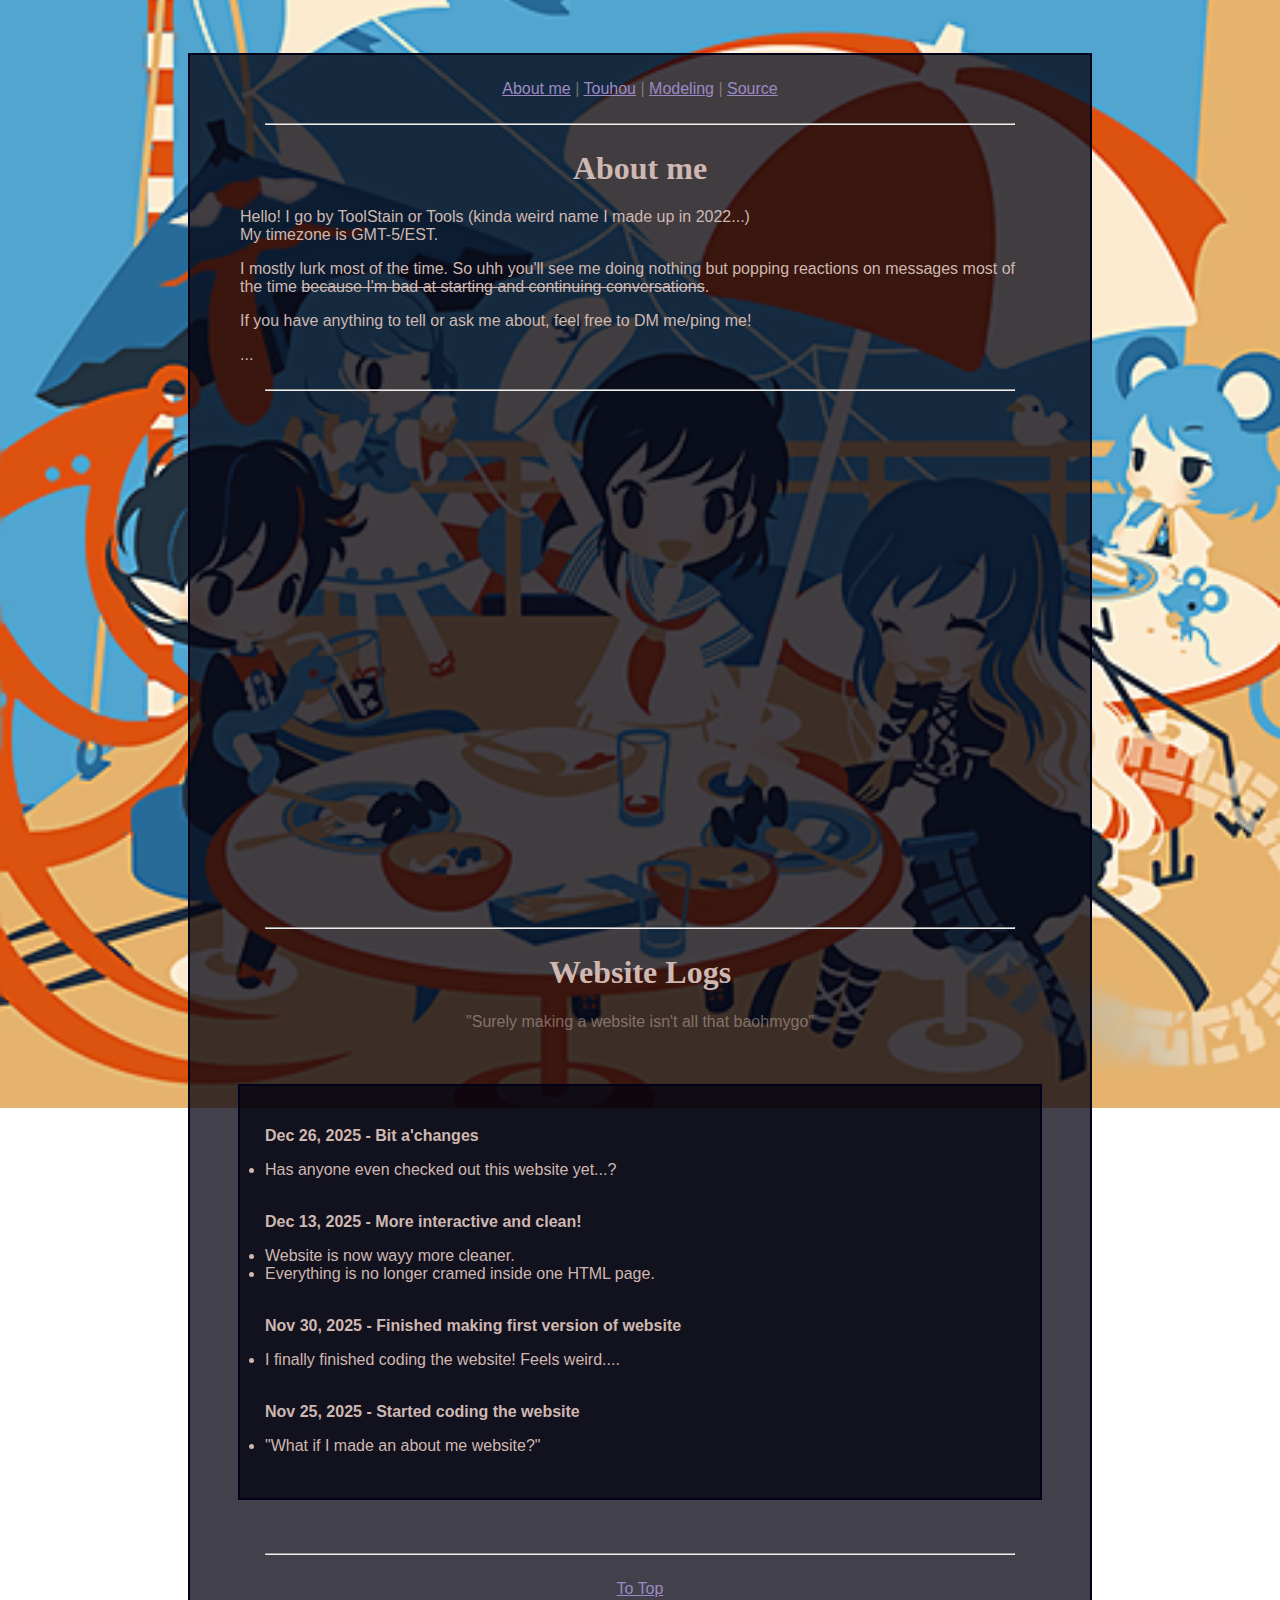
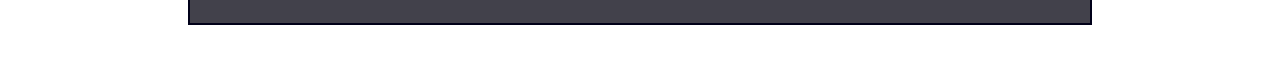
<file: index.html>
<!DOCTYPE html>
<html>
    <head>
        <title>Hello World!</title>
        <link rel="icon" type="image/x-icon" href="assets/icon.ico">
        <link rel="stylesheet" href="style.css">
        </style>
    </head>

    <body>
        <p id="top"> </p>
        <div class="panelVisual">
            <div class="panelText">
                <footer><a href="https://toolstain.github.io">About me</a> | <a href="fish/touhou.html">Touhou</a> | <a href="fish/modeling.html">Modeling</a> | <a href="https://github.com/ToolStain/about-me-html-test">Source</a></footer>
                <hr>
                
                <h1>About me</h1>
                <p>Hello! I go by ToolStain or Tools (kinda weird name I made up in 2022...)<br>My timezone is GMT-5/EST.</p>
                <p>I mostly lurk most of the time. So uhh you'll see me doing nothing but popping reactions on messages most of the time <s>because I'm bad at starting and continuing conversations</s>.</p>
                <p>If you have anything to tell or ask me about, feel free to DM me/ping me!</p>
                <p>...</p>
                <hr>

		        <br><br><br><br><br><br><br><br><br><br><br><br><br><br><br><br><br><br><br><br><br><br><br><br><br><br><br>
                <hr>
                <h1>Website Logs</h1>
                <footer>"Surely making a website isn't all that baohmygo"</footer>

                <div class="panelVisual">
                    <div class="panelText">
                        <p><b>Dec 26, 2025 - Bit a'changes</b></p>
                        <li>Has anyone even checked out this website yet...?</li><br>

                        <p><b>Dec 13, 2025 - More interactive and clean!</b></p>
                        <li>Website is now wayy more cleaner.</li>
                        <li>Everything is no longer cramed inside one HTML page.</li><br>

                        <p><b>Nov 30, 2025 - Finished making first version of website</b></p>
                        <li>I finally finished coding the website! Feels weird....</li><br>

                        <p><b>Nov 25, 2025 - Started coding the website</b></p>
                        <li>"What if I made an about me website?"</li><br>
                    </div>
                </div>
                
                

		<hr>
                <footer><a href="#top">To Top</a></footer>
            </div>
        </div>

        <script>document.body.style.background="url('assets/bg1.png') left no-repeat fixed";document.body.style.backgroundSize="cover"</script>
    </body>

</html>
</file>
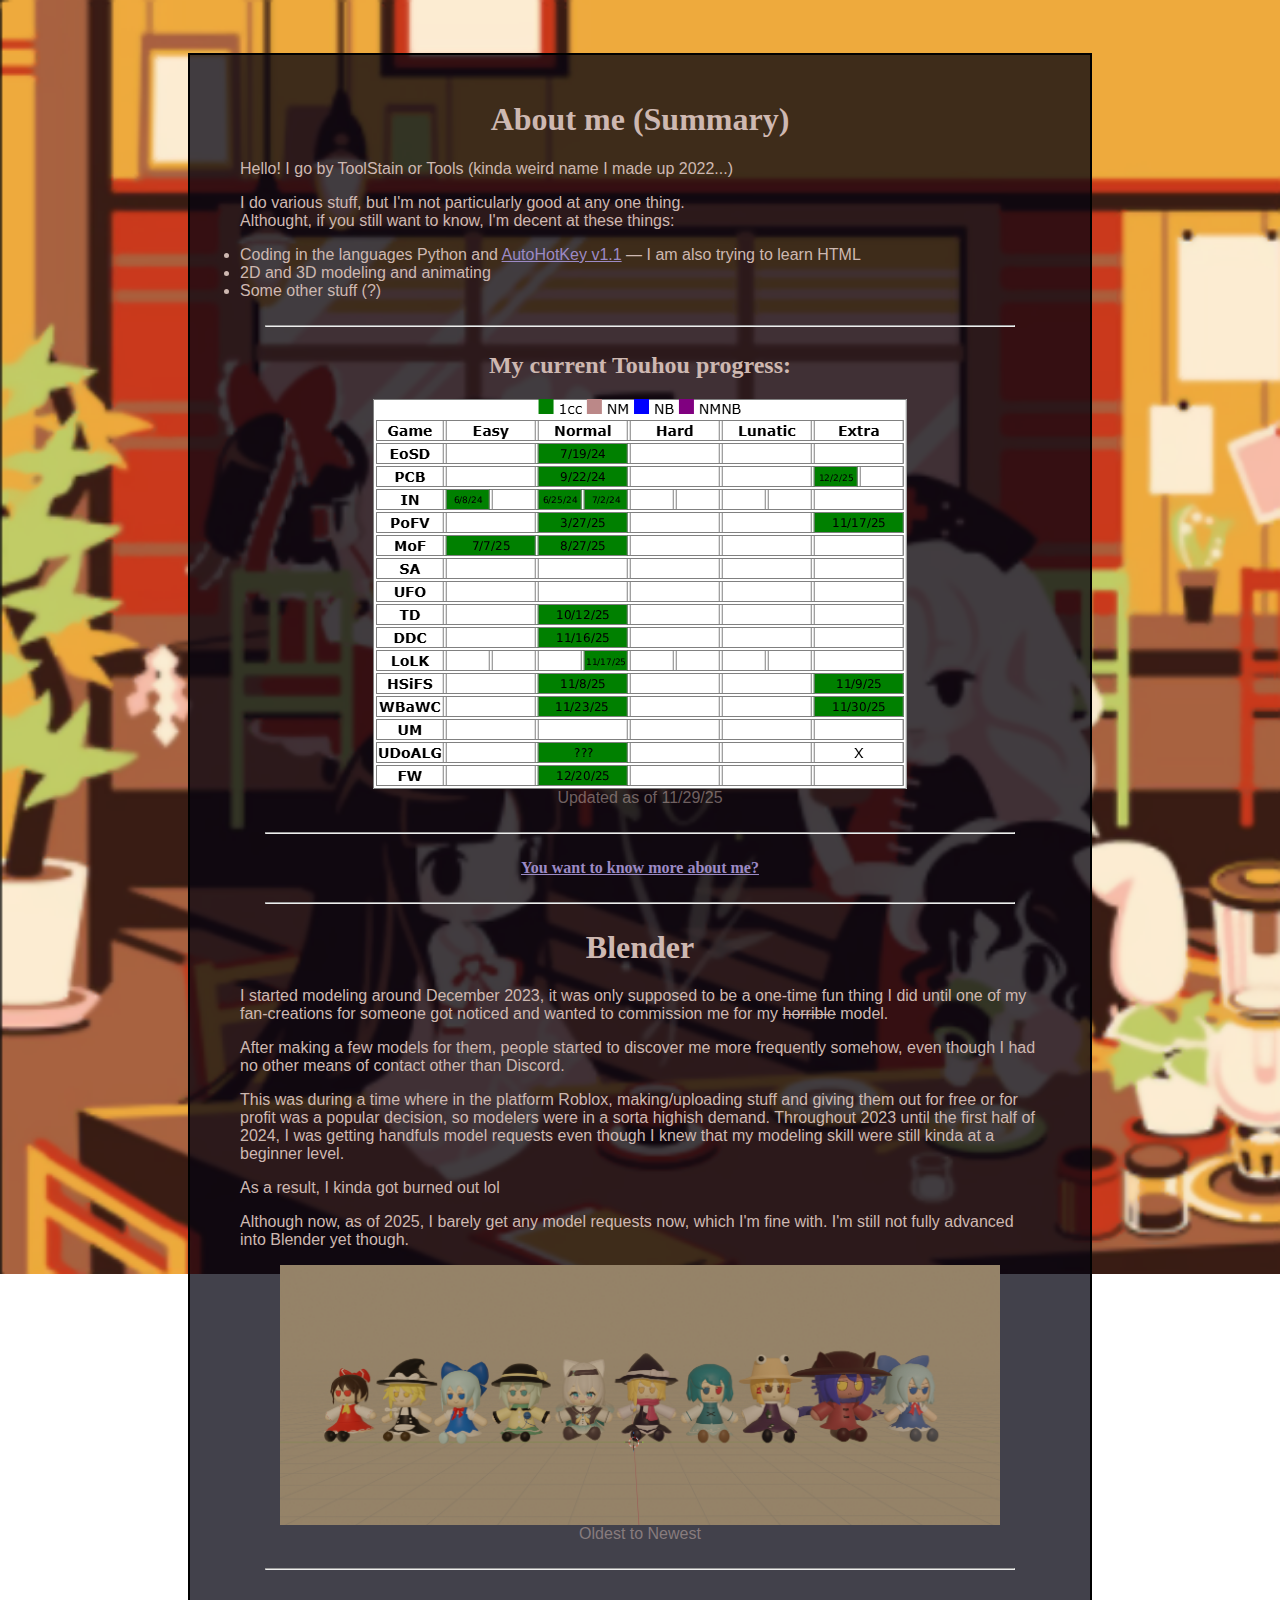
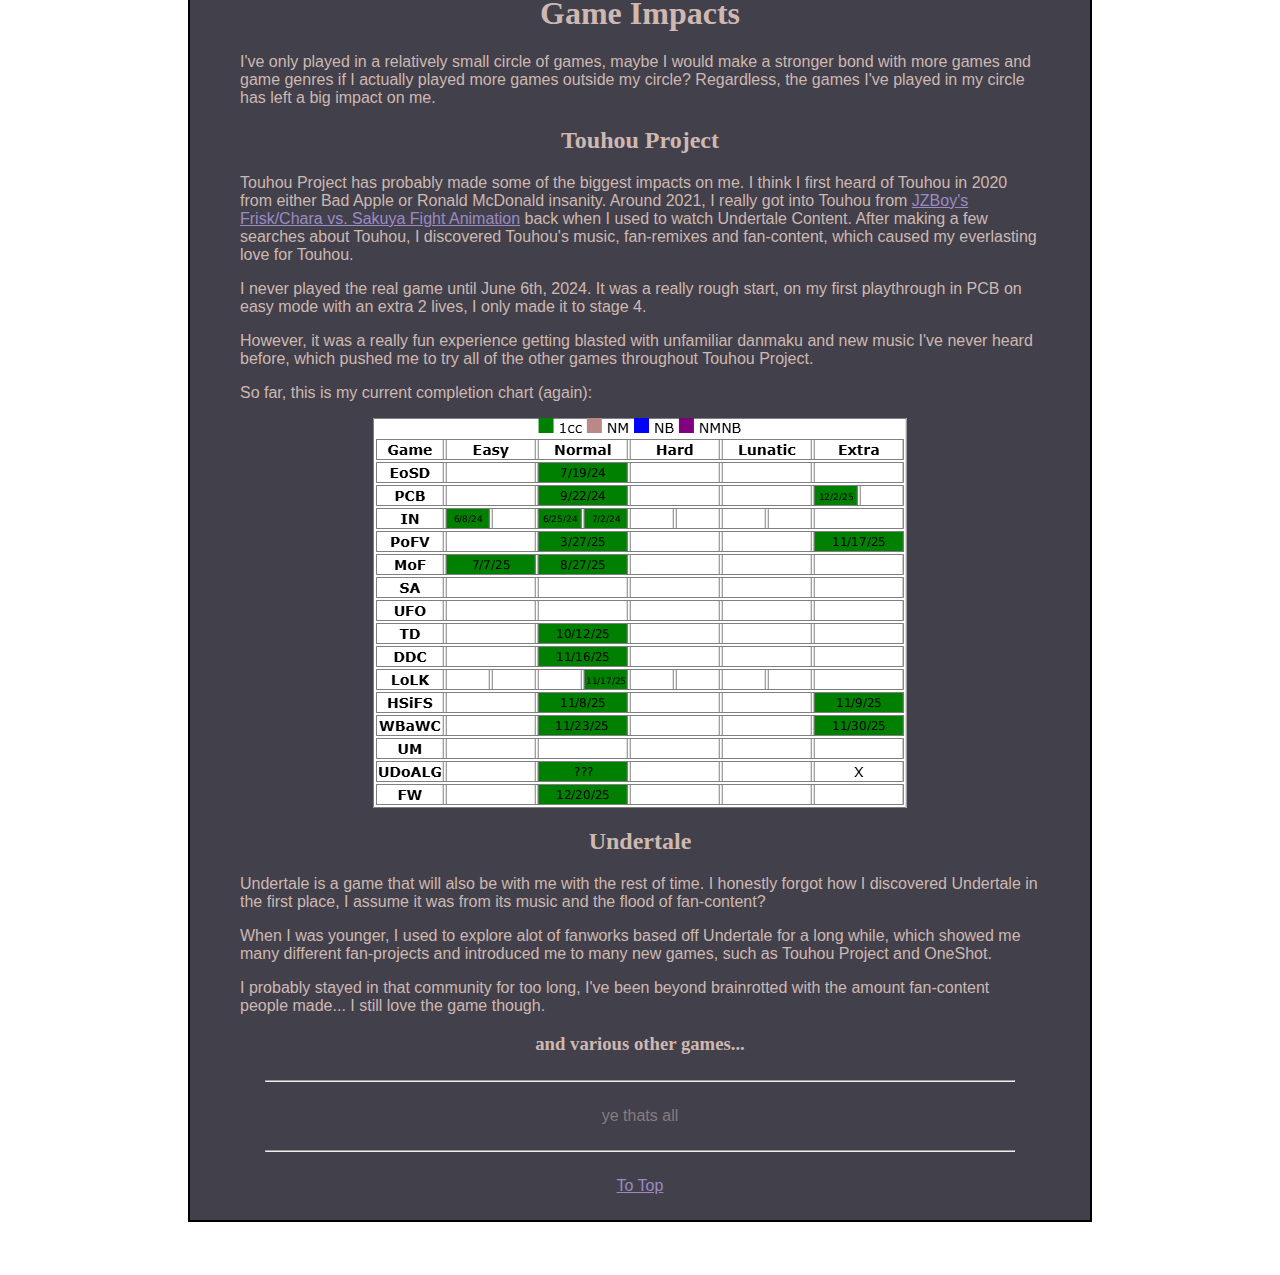
<file: page.html>
<!DOCTYPE html>
<html>
    <head>
        <title>Hello World!</title>
        <link rel="icon" tpye="image/x-icon" href="assets/icon.ico">
        <style>
            .panelVisual {
                max-width: 900px;
                margin: 55px auto;
                background: rgba(3, 2, 15, 0.75);
                outline: 2px solid black
            }
            .panelText {
                max-width: 800px;
                margin: 55px auto;
                background: rgba(3, 2, 15, 0);
                padding: 25px;
            }
            h1, h2, h3, h4, h5, h6 {
                text-align: center;
                color: rgb(206, 184, 177);
            }
            footer{
                text-align: center;
                color: rgba(206, 184, 177, 0.5);
                font-family: Arial, Helvetica, sans-serif;
            }
            p {
                color: rgb(206, 184, 177);
                font-family: Arial, Helvetica, sans-serif;
            }
            li {
                color: rgb(206, 184, 177);
                font-family: Arial, Helvetica, sans-serif;
            }
            a:link, a:visited {
                color: rgb(156, 138, 197);
            }
            img {
                display: block;
                margin-left: auto;
                margin-right: auto;
            }
            hr {
                margin: 25px;
            }
            
        </style>
    </head>
    
    <body>
        <div class="panelVisual">
            <div class="panelText">
                <h1 id="top">About me (Summary)</h1>
                <p>Hello! I go by ToolStain or Tools (kinda weird name I made up 2022...)</p>
                <p>I do various stuff, but I'm not particularly good at any one thing.
                    <br>Althought, if you still want to know, I'm decent at these things:
                </p>
                <li>Coding in the languages Python and <a href="https://www.autohotkey.com/docs/v1/">AutoHotKey v1.1</a> — I am also trying to learn HTML</li>
                <li>2D and 3D modeling and animating</li>
                <li>Some other stuff (?)</li>

                <hr>
                <h2>My current Touhou progress:</h2>
                <img src="assets/thChart.png">
                <footer>Updated as of 11/29/25</footer>
                <hr>
                <h4 id="moreme"><a href="#moreme">You want to know more about me?</a></h4>
                <hr>

                
                <h1>Blender</h1>
                <p>I started modeling around December 2023, it was only supposed to be a one-time fun thing I did until one of my fan-creations for someone got noticed and wanted to commission me for my <s>horrible</s> model.</p>
                <p>After making a few models for them, people started to discover me more frequently somehow, even though I had no other means of contact other than Discord.</p>
                <p>This was during a time where in the platform Roblox, making/uploading stuff and giving them out for free or for profit was a popular decision, so modelers were in a sorta highish demand. Throughout 2023 until the first half of 2024, I was getting handfuls model requests
                    even though I knew that my modeling skill were still kinda at a beginner level.</p>
                <p>As a result, I kinda got burned out lol</p>
                <p>Although now, as of 2025, I barely get any model requests now, which I'm fine with. I'm still not fully advanced into Blender yet though.</p>
                <img src="assets/fumo.png" width="90%">
                <footer>Oldest to Newest</footer>
                <hr>

                <h1>Game Impacts</h1>
                <p>I've only played in a relatively small circle of games, maybe I would make a stronger bond with more games and game genres if I actually played more games outside my circle?
                    Regardless, the games I've played in my circle has left a big impact on me.
                </p>

                <h2>Touhou Project</h2>
                <p>Touhou Project has probably made some of the biggest impacts on me. I think I first heard of Touhou in 2020 from either Bad Apple or Ronald McDonald insanity. Around 2021, I really got into Touhou from <a href="https://www.youtube.com/watch?v=HTKCtyD8kBY">JZBoy's Frisk/Chara vs. Sakuya Fight Animation<a>
                    back when I used to watch Undertale Content. After making a few searches about Touhou, I discovered Touhou's music, fan-remixes and fan-content, which caused my everlasting love for Touhou.</p>
                <p>I never played the real game until June 6th, 2024. It was a really rough start, on my first playthrough in PCB on easy mode with an extra 2 lives, I only made it to stage 4.</p>
                <p>However, it was a really fun experience getting blasted with unfamiliar danmaku and new music I've never heard before, which pushed me to try all of the other games throughout Touhou Project.</p>
                <p>So far, this is my current completion chart (again): </p> 
                <img src="assets/thChart.png">

                <h2>Undertale</h2>
                <p>Undertale is a game that will also be with me with the rest of time. I honestly forgot how I discovered Undertale in the first place, I assume it was from its music and the flood of fan-content?</p>
                <p>When I was younger, I used to explore alot of fanworks based off Undertale for a long while, which showed me many different fan-projects and introduced me to many new games, such as Touhou Project and OneShot.</p>
                <p>I probably stayed in that community for too long, I've been beyond brainrotted with the amount fan-content people made... I still love the game though.</p>

                <h3>and various other games...</h3>

                <hr>

                <footer>ye thats all</footer>

		<hr>


                <footer><a href="#top">To Top</a></footer>
            </div>
        </div>

        <script>document.body.style.background="url('assets/bg.png') top no-repeat fixed";document.body.style.backgroundSize="cover"</script>
    </body>
</html>
</file>
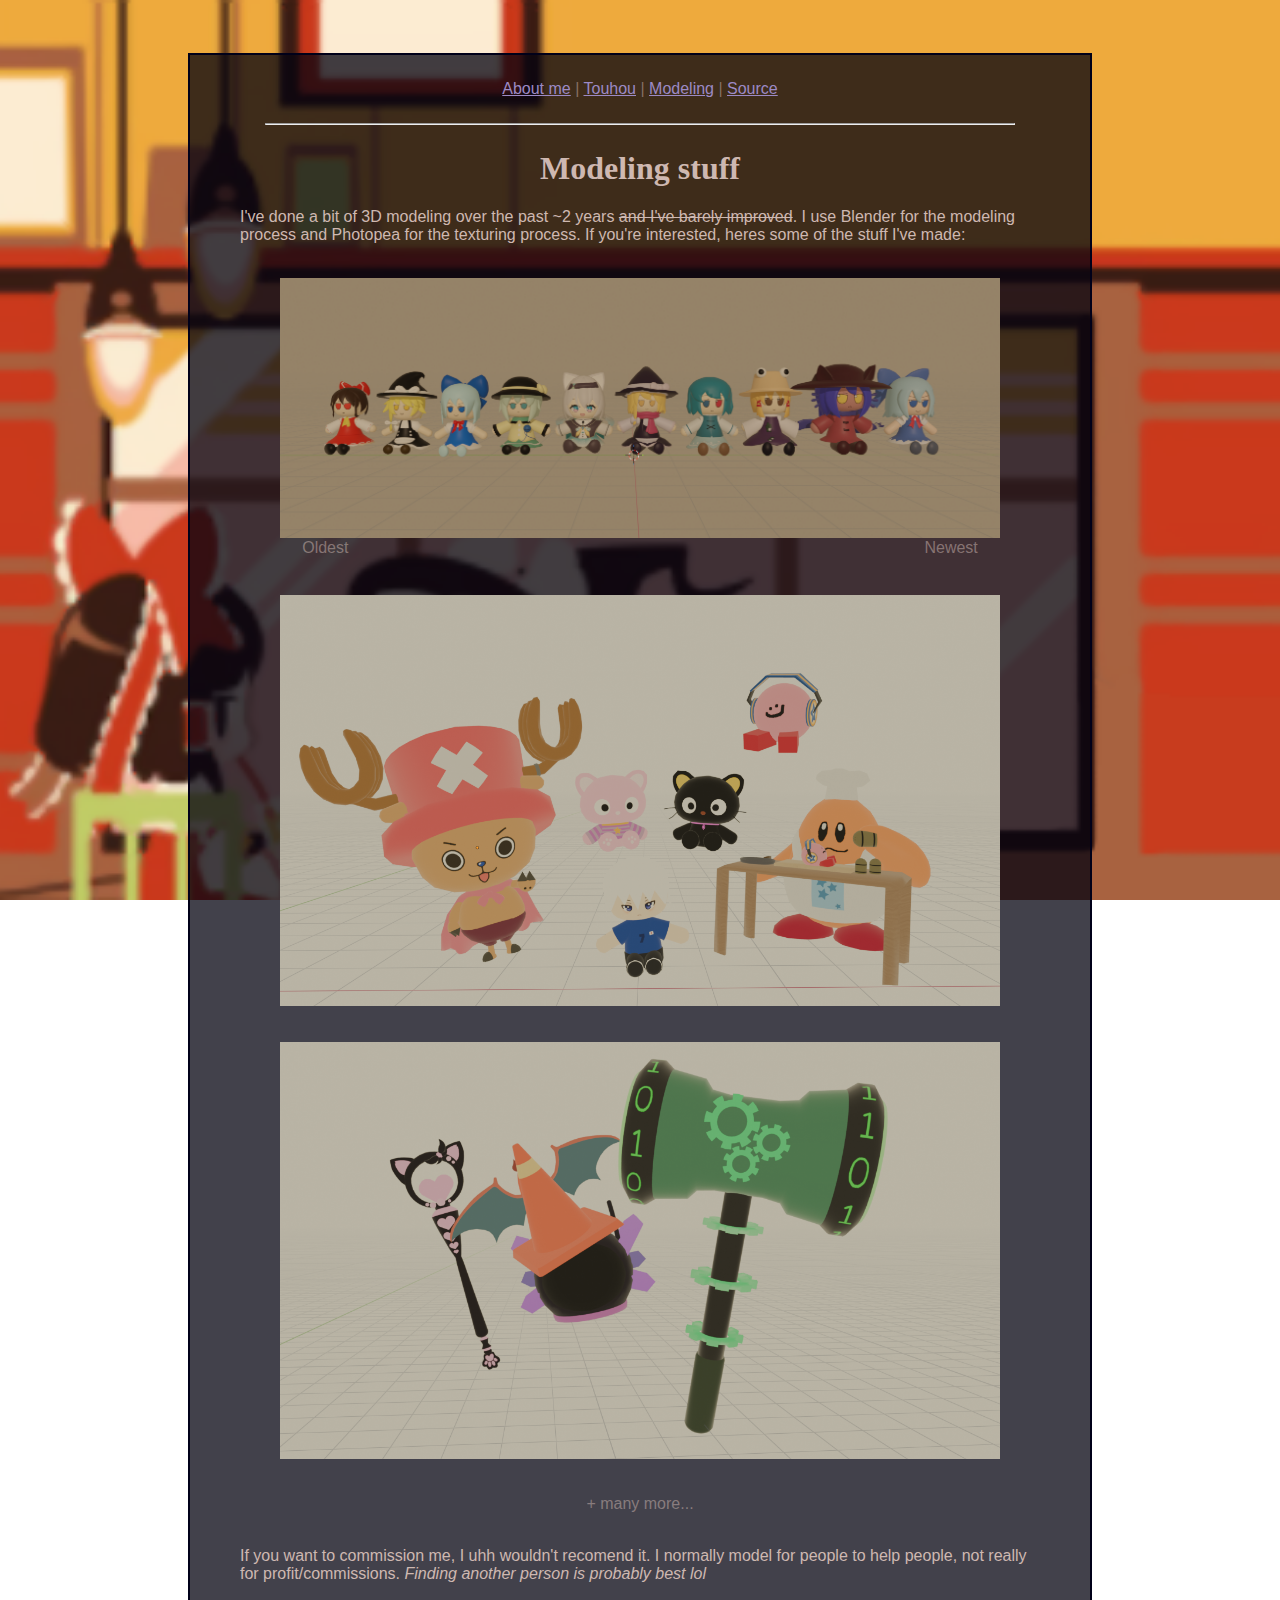
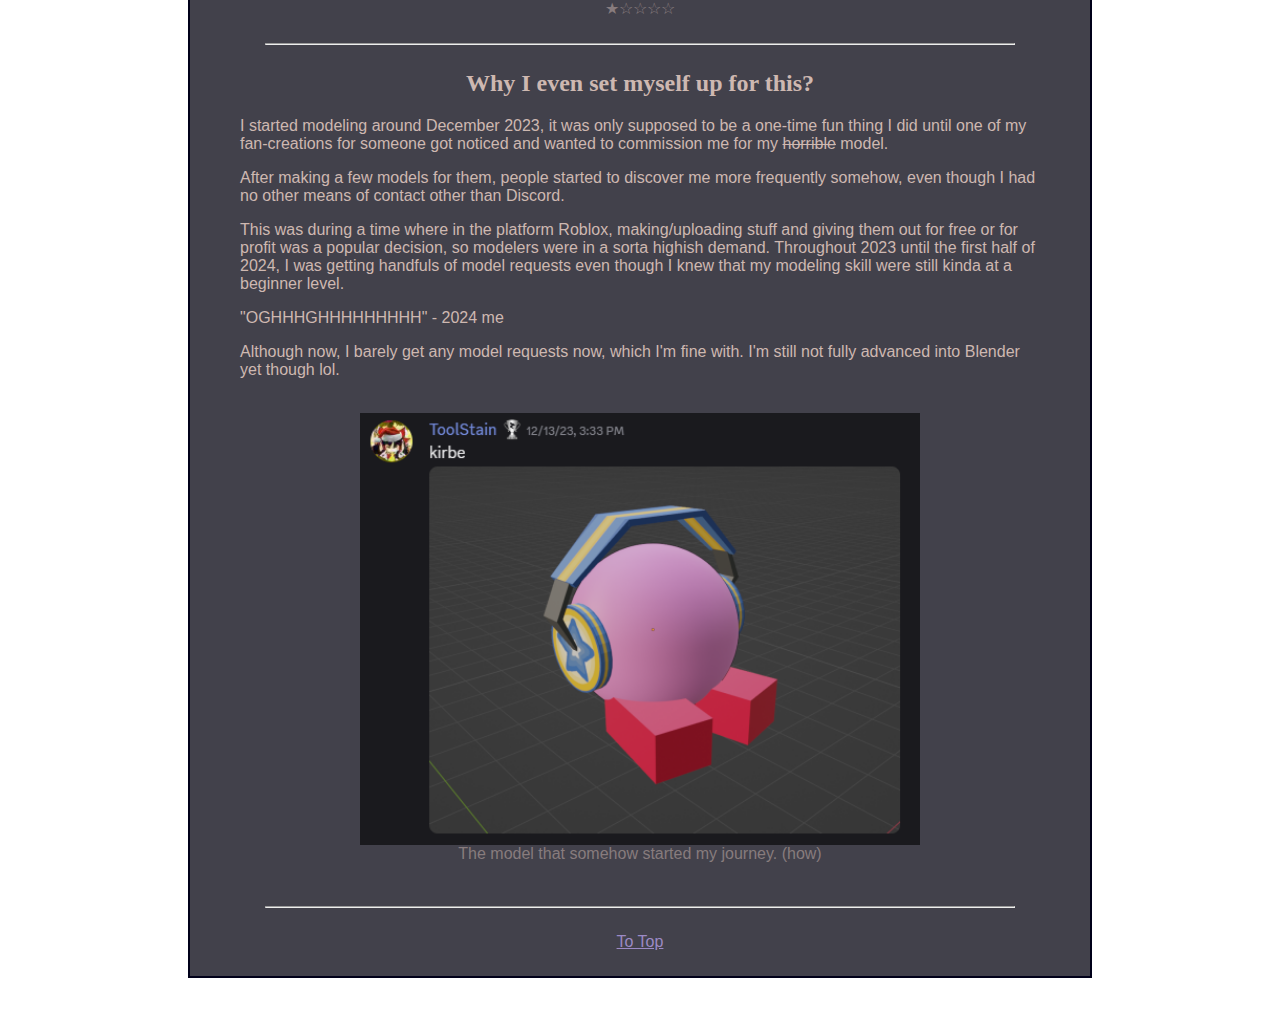
<file: fish/modeling.html>
<!DOCTYPE html>
<html>
    <head>
        <title>Modeling Stuff!</title>
        <link rel="icon" type="image/x-icon" href="../assets/iconBlender.ico">
        <link rel="stylesheet" href="../style.css">
        </style>
    </head>

    <body>
        <p id="top"> </p>
        <div class="panelVisual">
            <div class="panelText">
                <footer><a href="../index.html">About me</a> | <a href="touhou.html">Touhou</a> | <a href="modeling.html">Modeling</a> | <a href="https://github.com/ToolStain/about-me-html-test">Source</a></footer>
                <hr>
                
                <h1>Modeling stuff</h1>
                <p>I've done a bit of 3D modeling over the past ~2 years <s>and I've barely improved</s>. I use Blender for the modeling process and Photopea for the texturing process. If you're interested, heres some of the stuff I've made:</p>
                <br>
                <img src="../assets/blender/fumo.png" width="90%">
                <footer>Oldest　　　　　　　　　　　　　　　　　　　　　　　　　　　　　　　　　　　　Newest</footer>
                <br><br>
                <img src="../assets/blender/m1.png" width="90%">
                <br><br>
                <img src="../assets/blender/m2.png" width="90%">
                <br><br>
                <footer>+ many more...</footer>
                <br>
                
                <p>If you want to commission me, I uhh wouldn't recomend it. I normally model for people to help people, not really for profit/commissions. <i>Finding another person is probably best lol</i></p>
                <footer>★☆☆☆☆</footer>
                <hr>
                <h2>Why I even set myself up for this?</h2>
                <p>I started modeling around December 2023, it was only supposed to be a one-time fun thing I did until one of my fan-creations for someone got noticed and wanted to commission me for my <s>horrible</s> model.</p>
                <p>After making a few models for them, people started to discover me more frequently somehow, even though I had no other means of contact other than Discord.</p>
                <p>This was during a time where in the platform Roblox, making/uploading stuff and giving them out for free or for profit was a popular decision, so modelers were in a sorta highish demand. Throughout 2023 until the first half of 2024, I was getting handfuls of model requests
                    even though I knew that my modeling skill were still kinda at a beginner level.</p>
                <p>"OGHHHGHHHHHHHHH" - 2024 me</p>
                <p>Although now, I barely get any model requests now, which I'm fine with. I'm still not fully advanced into Blender yet though lol.</p>
                <br>
                <img src="../assets/blender/m3.png" width="70%">
                <footer>The model that somehow started my journey. (how)</footer>
                <br>
		        <hr>

                <footer><a href="#top">To Top</a></footer>
            </div>
        </div>

        <script>document.body.style.background="url('../assets/bg2.png') top no-repeat fixed";document.body.style.backgroundSize="cover"</script>
    </body>
</html>
</file>
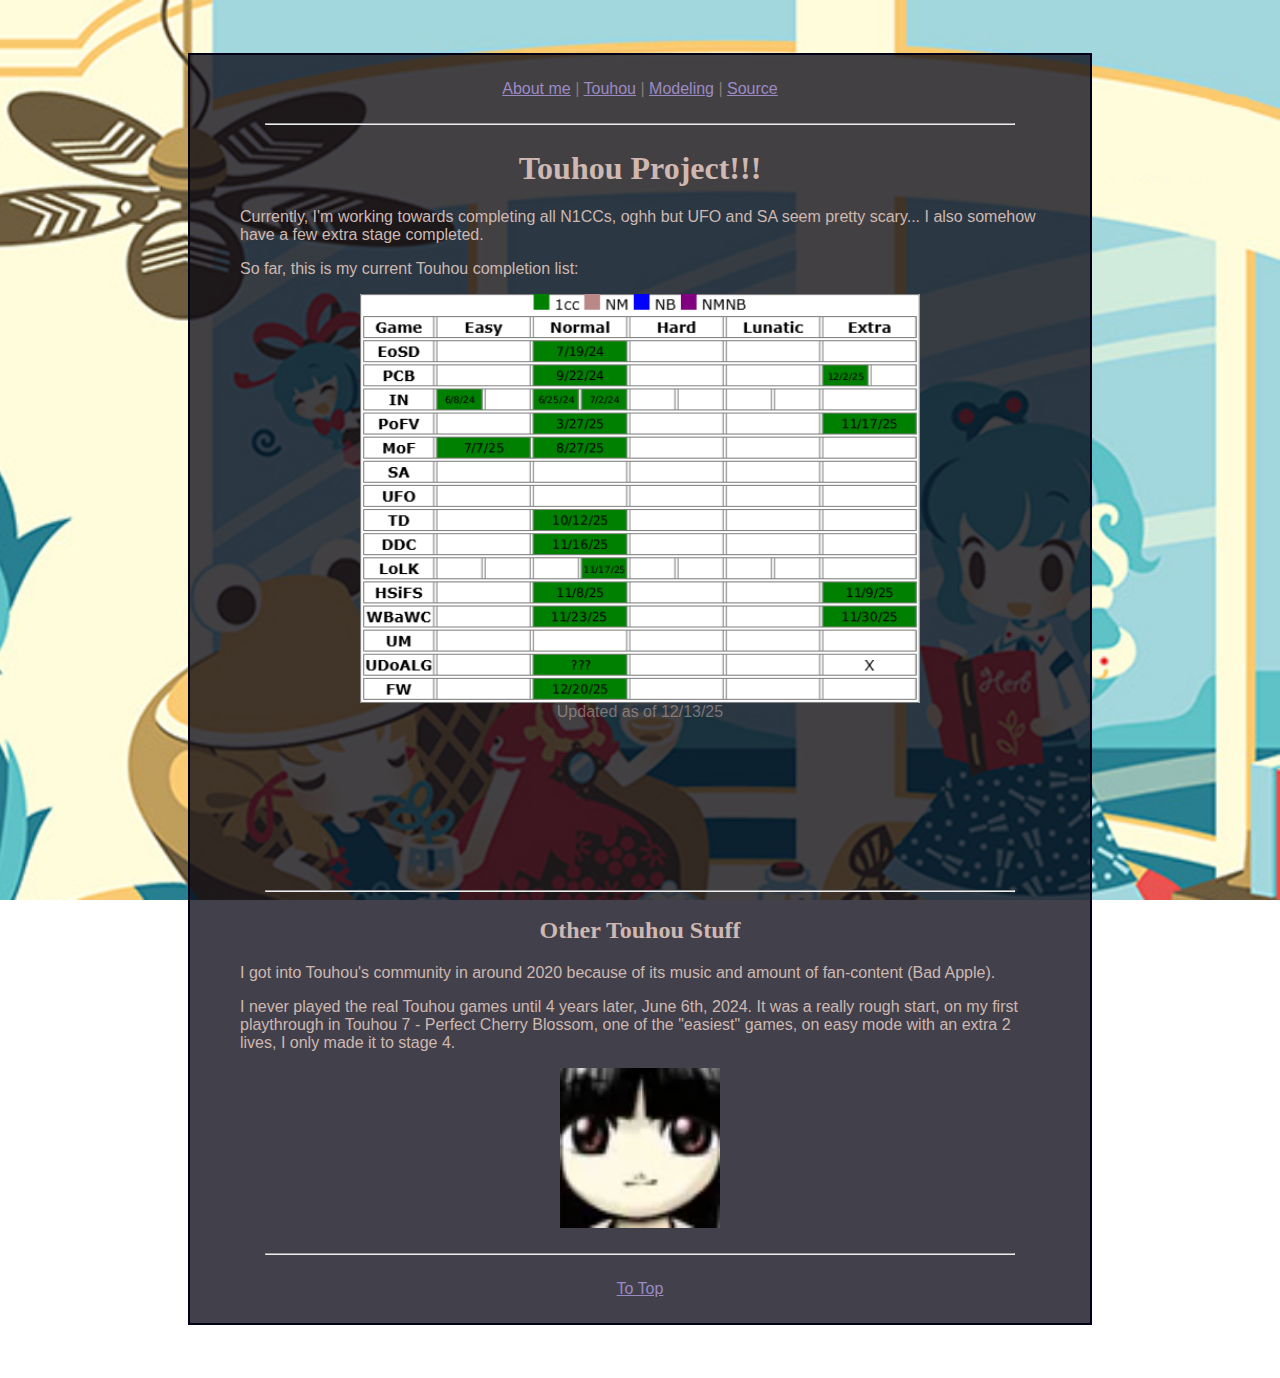
<file: fish/touhou.html>
<!DOCTYPE html>
<html>
    <head>
        <title>Touhou Progress!</title>
        <link rel="icon" type="image/x-icon" href="../assets/iconTouhou.ico">
        <link rel="stylesheet" href="../style.css">
        </style>
    </head>

    <body>
        <p id="top"> </p>
        <div class="panelVisual">
            <div class="panelText">
                <footer><a href="../index.html">About me</a> | <a href="touhou.html">Touhou</a> | <a href="modeling.html">Modeling</a> | <a href="https://github.com/ToolStain/about-me-html-test">Source</a></footer>
                <hr>
                
                <h1>Touhou Project!!!</h1>
                <p>Currently, I'm working towards completing all N1CCs, oghh but UFO and SA seem pretty scary... I also somehow have a few extra stage completed.</p>
                <p>So far, this is my current Touhou completion list: </p> 
                <img src="../assets/thChart.png" width="70%">
                <footer>Updated as of 12/13/25</footer>


		        <br><br><br><br><br><br><br><br><hr>

                <h2>Other Touhou Stuff</h2>

                <p>I got into Touhou's community in around 2020 because of its music and amount of fan-content (Bad Apple).</p>
                <p>I never played the real Touhou games until 4 years later, June 6th, 2024. It was a really rough start, on my first playthrough in Touhou 7 - Perfect Cherry Blossom, one of the "easiest" games, on easy mode with an extra 2 lives, I only made it to stage 4.</p>

                <img src="../assets/kaguya.png" width="20%">
                <hr>

                <footer><a href="#top">To Top</a></footer>
            </div>
        </div>

        <script>document.body.style.background="url('../assets/bg3.png') right no-repeat fixed";document.body.style.backgroundSize="cover"</script>
    </body>
</html>
</file>
<file: style.css>
.panelVisual {
    max-width: 900px;
    margin: 55px auto;
    background: rgba(3, 2, 15, 0.75);
    outline: 2px solid rgb(0, 0, 25)
}
.panelText {
    max-width: 800px;
    margin: 55px auto;
    background: rgba(3, 2, 15, 0);
    padding: 25px;
}
h1, h2, h3, h4, h5, h6 {
    text-align: center;
    color: rgb(206, 184, 177);
}
footer{
    text-align: center;
    color: rgba(206, 184, 177, 0.5);
    font-family: Arial, Helvetica, sans-serif;
}
p {
    color: rgb(206, 184, 177);
    font-family: Arial, Helvetica, sans-serif;
}
li {
    color: rgb(206, 184, 177);
    font-family: Arial, Helvetica, sans-serif;
}
a:link, a:visited {
    color: rgb(156, 138, 197);
}
img {
    display: block;
    margin-left: auto;
    margin-right: auto;
}
hr {
    margin: 25px;
}
</file>
